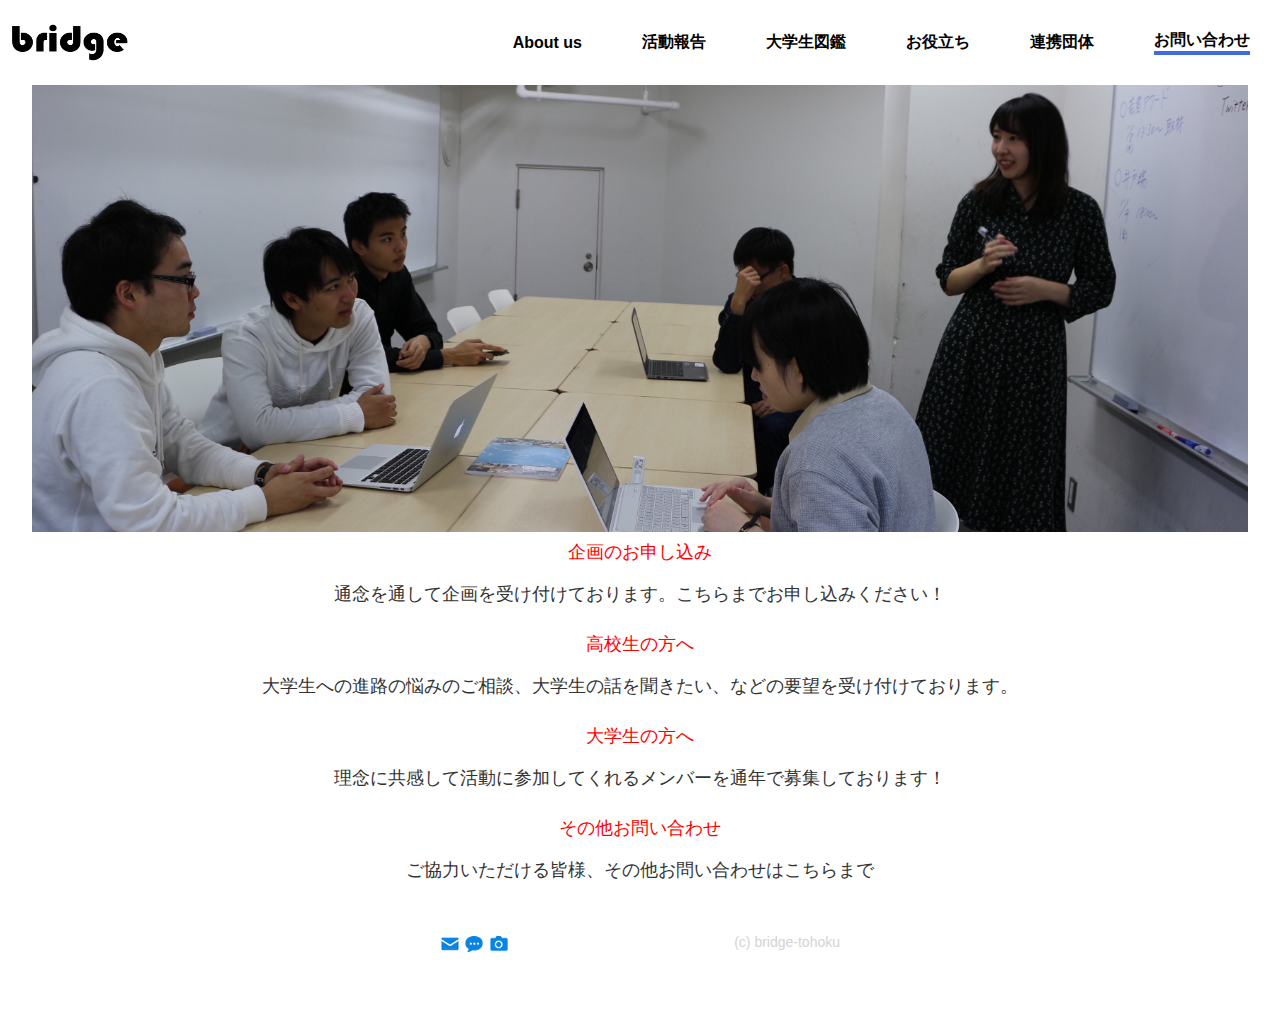
<file: contact.html>
<!DOCTYPE html>
<html>
    <head>
        <meta charset="utf-8" />
        <meta name="viewport" content="width=device-width, initial-scale=1.0">
        <title>お問い合わせ</title>
        <link rel="stylesheet" type="text/css" href="static/home/css/style.css" />
    </head>
    <body>

        <!-- HEADER-->
        <header>
            <div class="flex_container container1">
                <div class="felx_box box1_1">
                    <a href="index.html">
                        <img src="static/home/img/bridge-logo.png" alt="bridge-logo" width="120px" height="40px">
                    </a>
                </div>


                <ul id="top_menu" class="flex_container container2">
                    <li class="felx_box box2_1">
                        <a href="about.html">About us</a>
                    </li>
                    <li class="felx_box box2_3">
                        <a href="report.html">活動報告</a>
                    </li>
                    <li class="felx_box box2_2">
                        <a href="/human">大学生図鑑</a>
                    </li>
                    <li class="felx_box box2_4">
                        <a href="useful.html">お役立ち</a>
                    </li>
                    <li class="felx_box box2_5">
                        <a href="sponsorship.html">連携団体</a>
                    </li>
                    <li class="felx_box box2_6 current">
                        <a href="contact.html">お問い合わせ</a>
                    </li>
                </ul>
            </div>

            <ul id="top_menu_copied">

              <div class="box_b">
                <li class="box2_1">
                    <a href="about.html">About us</a>
                </li>
                <li class="box2_3">
                    <a href="report.html">活動報告</a>
                </li>
              </div>
              <div class="box_b">
                <li class="box2_2">
                    <a href="/human">大学生図鑑</a>
                </li>
                <li class="box2_4">
                    <a href="useful.html">お役立ち</a>
                </li>
              </div>
              <div class="box_b">
                <li class="box2_5">
                    <a href="sponsorship.html">連携団体</a>
                </li>
                <li class="box2_6 current">
                    <a href="contact.html">お問い合わせ</a>
                </li>
              </div>
            </ul>

        </header>
        <!-- END-HEADER-->

        <!-- MAIN-->
        <main>
            <section>
                <img src="static/home/img/bridge_all2.JPG" width="95%" alt="写真サイトへ">
                <!-- <h1 class="state">{{title}}</h1> -->
            </section>

            <ul>

                <li>
                    <a href="http://bridgeunivtohoku.wixsite.com/homepage/blank-cfo" class="state">企画のお申し込み</a>
                    <p>
                        通念を通して企画を受け付けております。こちらまでお申し込みください！
                    </p>
                </li>
                <li>
                    <a href="http://bridgeunivtohoku.wixsite.com/homepage/students" class="state">高校生の方へ</a>
                    <p>
                        大学生への進路の悩みのご相談、大学生の話を聞きたい、などの要望を受け付けております。
                    </p>
                </li>
                <li>
                    <a href="http://bridgeunivtohoku.wixsite.com/homepage/blank-ukrp9" class="state"> 大学生の方へ</a>
                    <p>
                        理念に共感して活動に参加してくれるメンバーを通年で募集しております！
                    </p>
                </li>
                <li>
                    <a href="http://bridgeunivtohoku.wixsite.com/homepage/blank-c14pn" class="state"> その他お問い合わせ</a>
                    <p>
                        ご協力いただける皆様、その他お問い合わせはこちらまで
                    </p>
                </li>
            </ul>
        </main>
        <!-- END-MAIN-->

        <!-- FOOTER-->
        <footer>
            <ul>
                <li>
                <a href="mailto:bridge.univ.tohoku@gmail.com" arget="_blank">
                    <img src="static/home/img/mail.png" width="20" height="20" alt="メール送信">
                </a>
                </li>
                <li>
                <a href="http://bridgeunivtohoku.wixsite.com/homepage" target="_blank">
                    <img src="static/home/img/blog.png" width="20" height="20" alt="ブログサイトへ">
                </a>
                </li>
                <li>
                <a href="http://bridgeunivtohoku.wixsite.com/homepage" target="_blank">
                    <img src="static/home/img/photos.png" width="20" height="20" alt="写真サイトへ">
                <a>
                </li>
            </ul>
            <p>(c) bridge-tohoku </p>
        </footer>
        <!-- END-FOOTER-->

    </body>
</html>
</file>
<file: static/home/css/style.css>
body {
    color: #333;
    font-family: Verdana, sans-serif;
    margin: 0px;
}

/* header */

header {
    color: #333;
    font-family: Verdana, sans-serif;
    font-weight: bold;
}

header .flex_container{
    display: flex;
    justify-content: space-between;
    align-items:center;
}

header a{
    text-decoration: none;
    color:black;
}

header ul{
    list-style: none;
    padding:0;
    margin:auto 0px;
}

header ul > li{
    margin:30px;
}

#top_menu_copied{
    display: none;
}

.current {
    border-bottom: 4px solid royalblue;
  }

.box1_1 {
    padding:10px;
}

/* main */
main {
    text-align: center;
}

.state {
    color:red;
    font-weight: 200;
}

main ul {
  margin: 0px;
  list-style-type: none;
  padding-left: 0px;
}

main li {
  /* display: inline-block; */
  padding: 4px 8px;
  font-size: 18px;
}

main li > a {
  text-decoration: none;
  color: inherit;
}

main li > a:hover {
  color: royalblue;
}


/* footer */
footer {
    width: 400px;
    margin: 30px auto 60px;
}

footer ul {
    margin: 0px;
    list-style-type: none;
    padding-left: 0px;
    float: left;
}

footer li {
    display: inline-block;
}

footer li > a:hover {
    opacity: 0.6;
}

footer p {
    color: lightgray;
    font-size: 14px;
    text-align: right;
}


@media (max-width:480px) {
    #top_menu{
        display: none;
    }
    #top_menu_copied{
        display: block;
        text-align: center;
    }
    #menu_bar{
        display:none;
        background:gray;
        width:300px;
        height:80px;
        margin:5px;
        border-radius:20px;
    }
    div.box_b{
        display: flex;
        justify-content:center;
    }
    div.box_b li{
        text-align: center;
        width:100px;
        margin:15px auto;
    }
}
</file>
